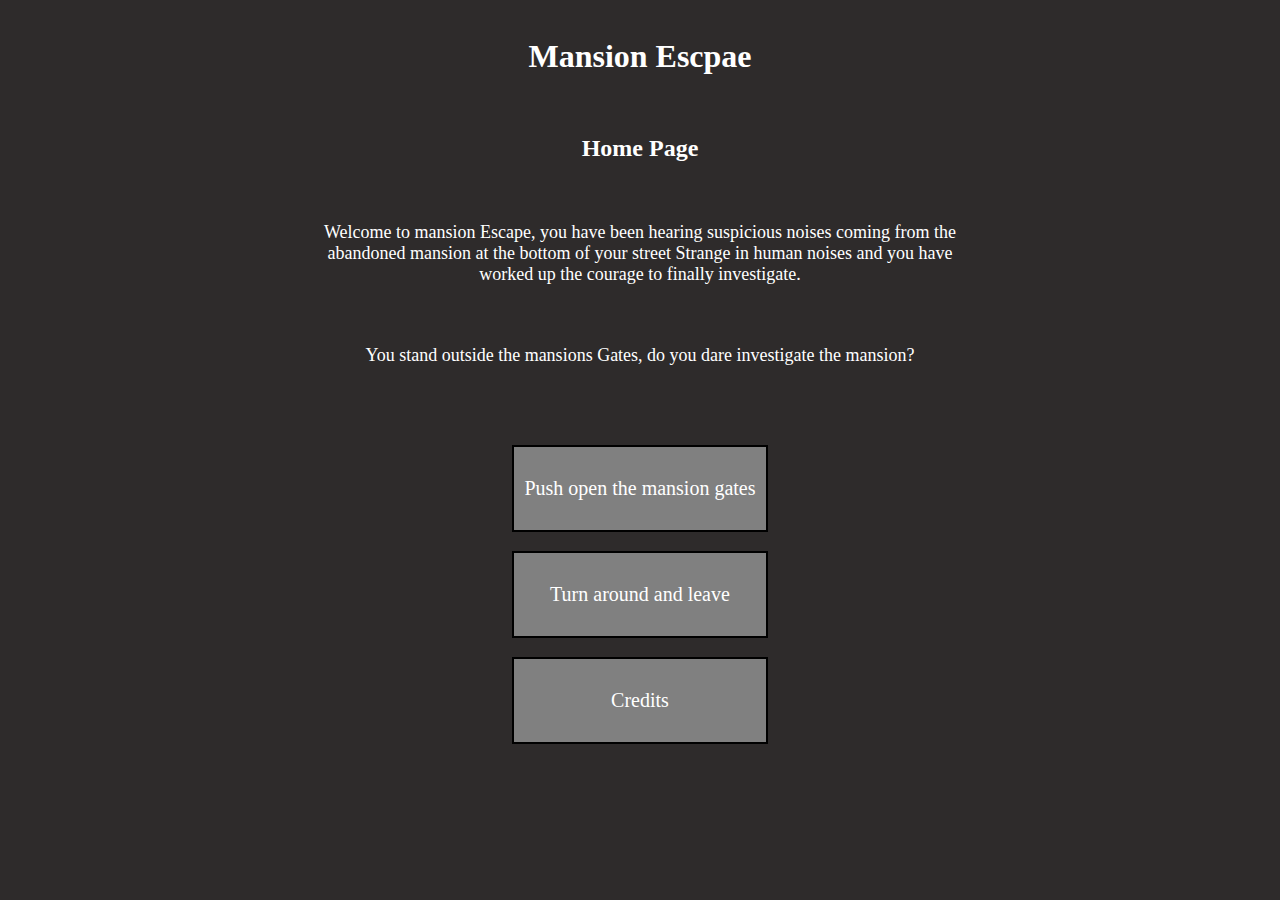
<file: index.html>
<!DOCTYPE html>
<html>
	<head>
		<link rel="stylesheet" href="main pages.css" type="text/css"/>
		<title>Choose your own adventure</title>
	</head>
	<body>
		<h1>Mansion Escpae</h1>
		<h2>Home Page</h2>
		
		<p>Welcome to mansion Escape, you have been hearing suspicious noises coming from the abandoned mansion at the bottom of your street
			Strange in human noises and you have worked up the courage to finally investigate.</p>
		<p>You stand outside the mansions Gates, do you dare investigate the mansion?</p>
		<ul>
			<li><a href="front door.html">Push open the mansion gates</a></li>
			<li><a href="gameover 1.html">Turn around and leave</a></li>
			<li><a href="about me.html">Credits</a></li>
		</ul>
		
	</body>
</html>
</file>
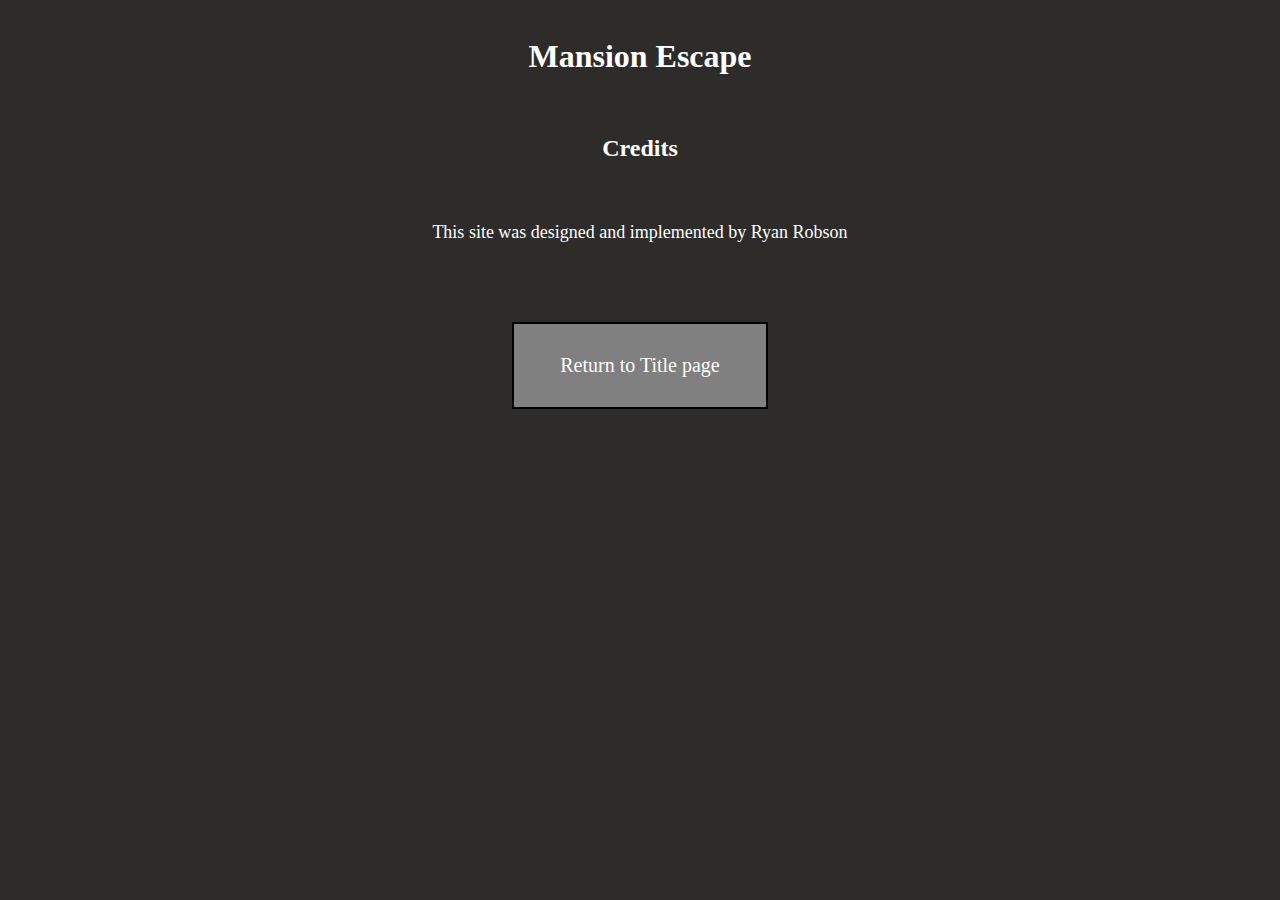
<file: about me.html>
<!DOCTYPE html>
<html>
	<head>
		<link rel="stylesheet" href="main pages.css" type="text/css"/>
		<title>Choose your own adventure</title>
	</head>
	<body>
		<h1>Mansion Escape</h1>
		<h2>Credits</h2>
		
		<p>This site was designed and implemented by Ryan Robson</p>
		
		<ul>
			<li><a href="index.html">Return to Title page</a></li>
		</ul>
	</body>
</html>
</file>
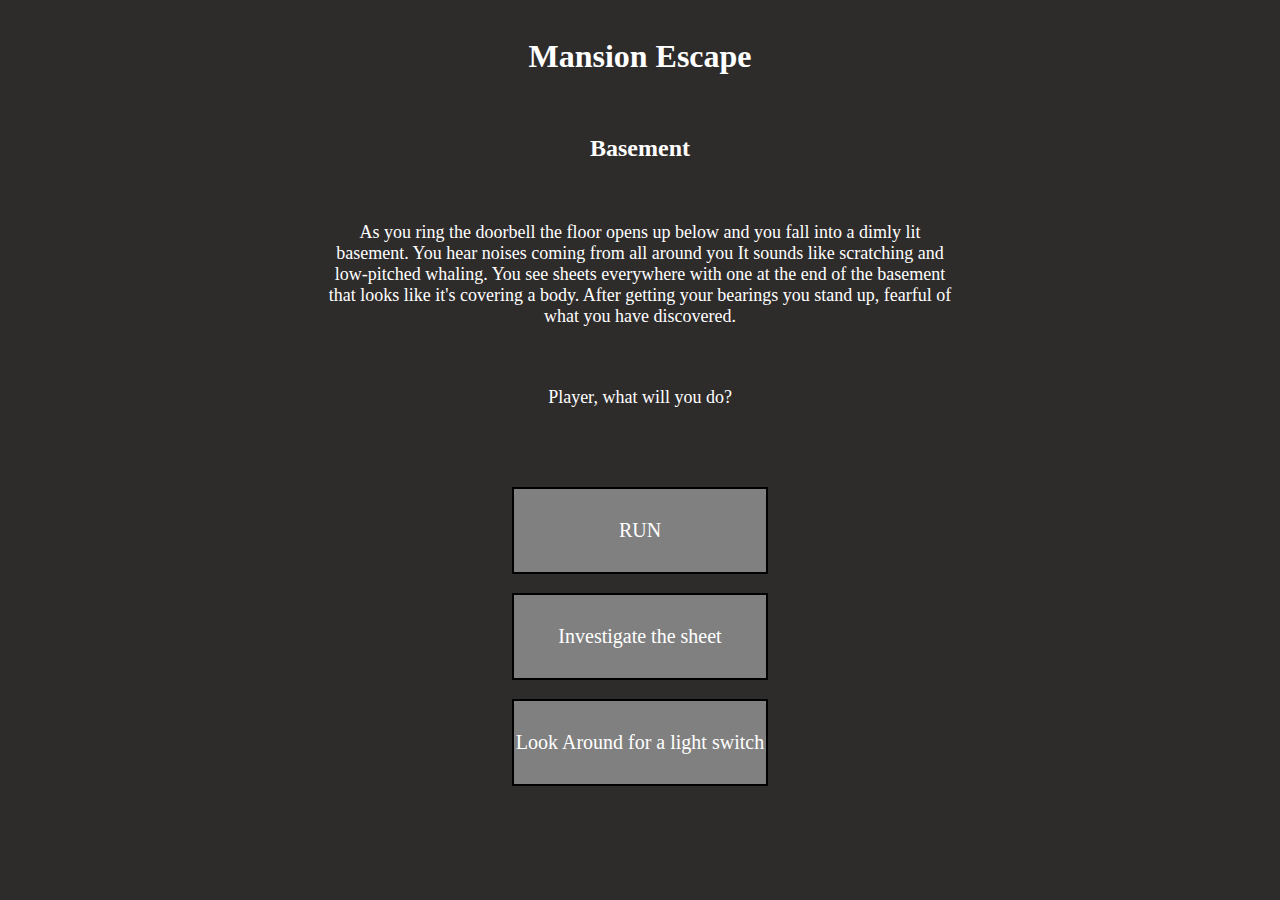
<file: basement.html>
<!DOCTYPE html>
<html>
	<head>
		<script src="js script.js"></script>
		<link rel="stylesheet" href="main pages.css" type="text/css"/>
		<title>Choose your own adventure</title>
	</head>
	<body>
		<h1>Mansion Escape</h1>
		<h2>Basement</h2>
		
		<p>As you ring the doorbell the floor opens up below and you fall into a dimly lit basement. You hear noises coming from all around you
			It sounds like scratching and low-pitched whaling. You see sheets everywhere with one at the end of the basement that looks like it's 
			covering a body. After getting your bearings you stand up, fearful of what you have discovered.</p>
		<p>Player, what will you do?</p>
		<div id="SearchOutput"></div>
		
		<ul>
			<li><a href="gameover 3.html">RUN</a></li>
			<li><a href="battle.html">Investigate the sheet</a></li>
			<li><a href="#" onClick="SearchMessage();">Look Around for a light switch</a></li>
		</ul>
		
	</body>
</html>
</file>
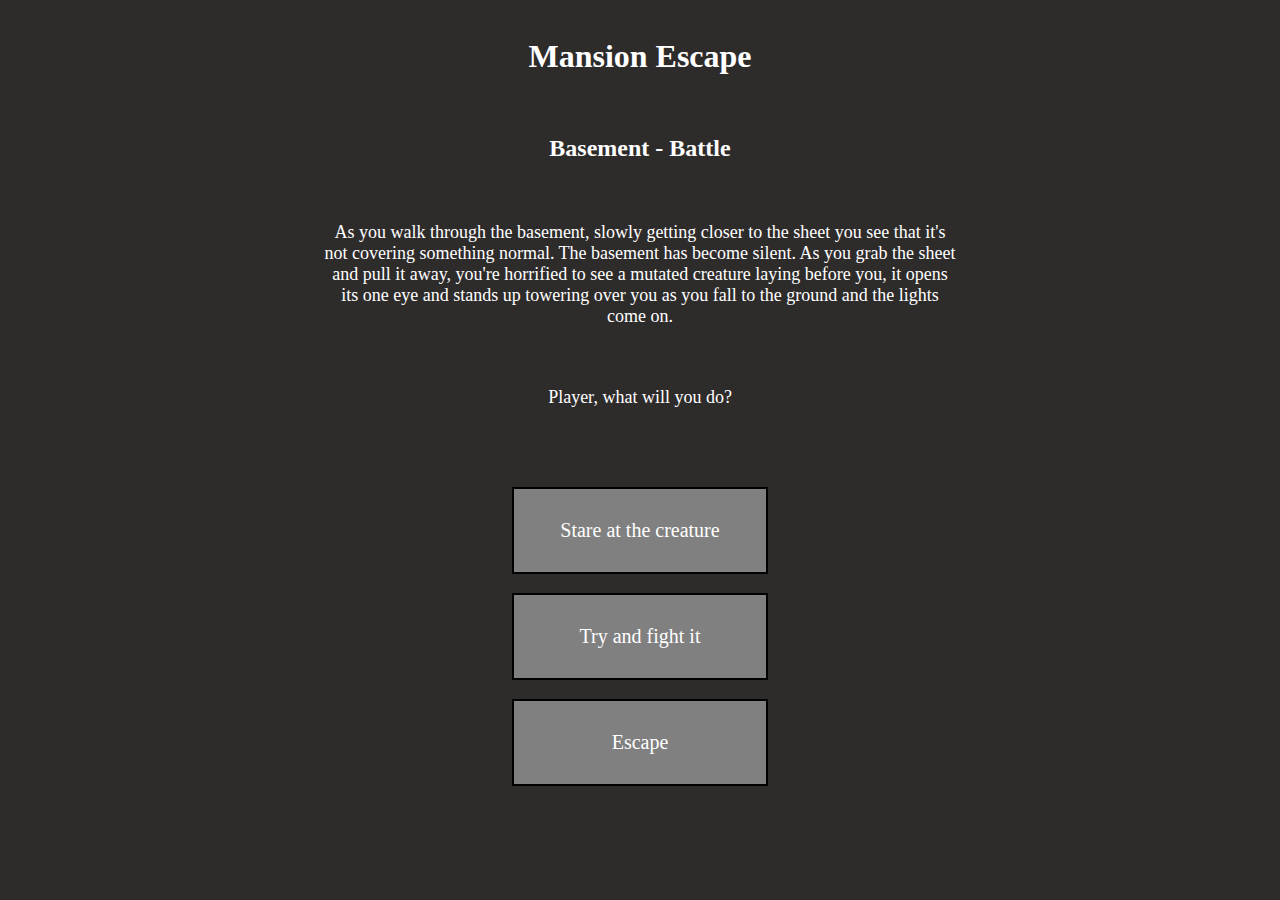
<file: battle.html>
<!DOCTYPE html>
<html>
	<head>
		<script src="js script.js"></script>
		<link rel="stylesheet" href="main pages.css" type="text/css"/>
		<title>Choose your own adventure</title>
	</head>
	<body>
		<h1>Mansion Escape</h1>
		<h2>Basement - Battle</h2>
		
		<p>As you walk through the basement, slowly getting closer to the sheet you see that it's not covering something normal. The basement
			has become silent. As you grab the sheet and pull it away, you're horrified to see a mutated creature laying before you, it opens its
			one eye and stands up towering over you as you fall to the ground and the lights come on.</p>
		<p>Player, what will you do?</p>
		<div id="StareOutput"></div>
		
		<ul>
			<li><a href="#" onClick="StareMessage();">Stare at the creature</a></li>
			<li><a href="gameover 4.html">Try and fight it</a></li>
			<li><a href="victory.html">Escape</a></li>
		</ul>
		
	</body>
</html>
</file>
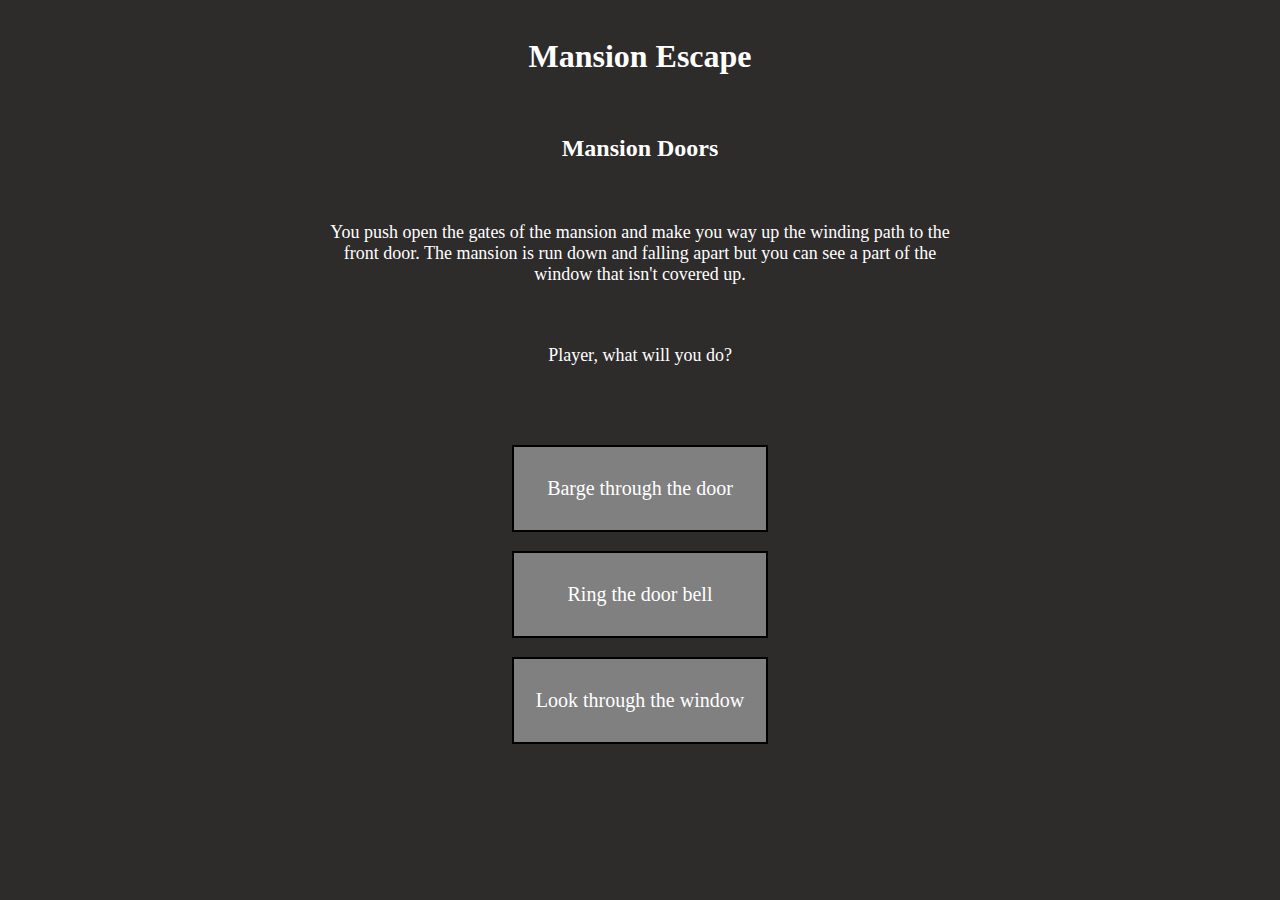
<file: front door.html>
<!DOCTYPE html>
<html>
	<head>
		<script src="js script.js"></script>
		<link rel="stylesheet" href="main pages.css" type="text/css"/>
		<title>Choose your own adventure</title>
	</head>
	<body>
		<h1>Mansion Escape</h1>
		<h2>Mansion Doors</h2>
		
		<p>You push open the gates of the mansion and make you way up the winding path to the front door. The mansion is run down and falling apart
			but you can see a part of the window that isn't covered up.</p>
		<p>Player, what will you do?</p>
		<div id="WinOutput"></div>
		
		<ul>
			<li><a href="main hall.html">Barge through the door</a></li>
			<li><a href="basement.html">Ring the door bell</a></li>
			<li><a href="#" onClick="WindowMessage();">Look through the window</a></li>
		</ul>
		
	</body>
</html>
</file>
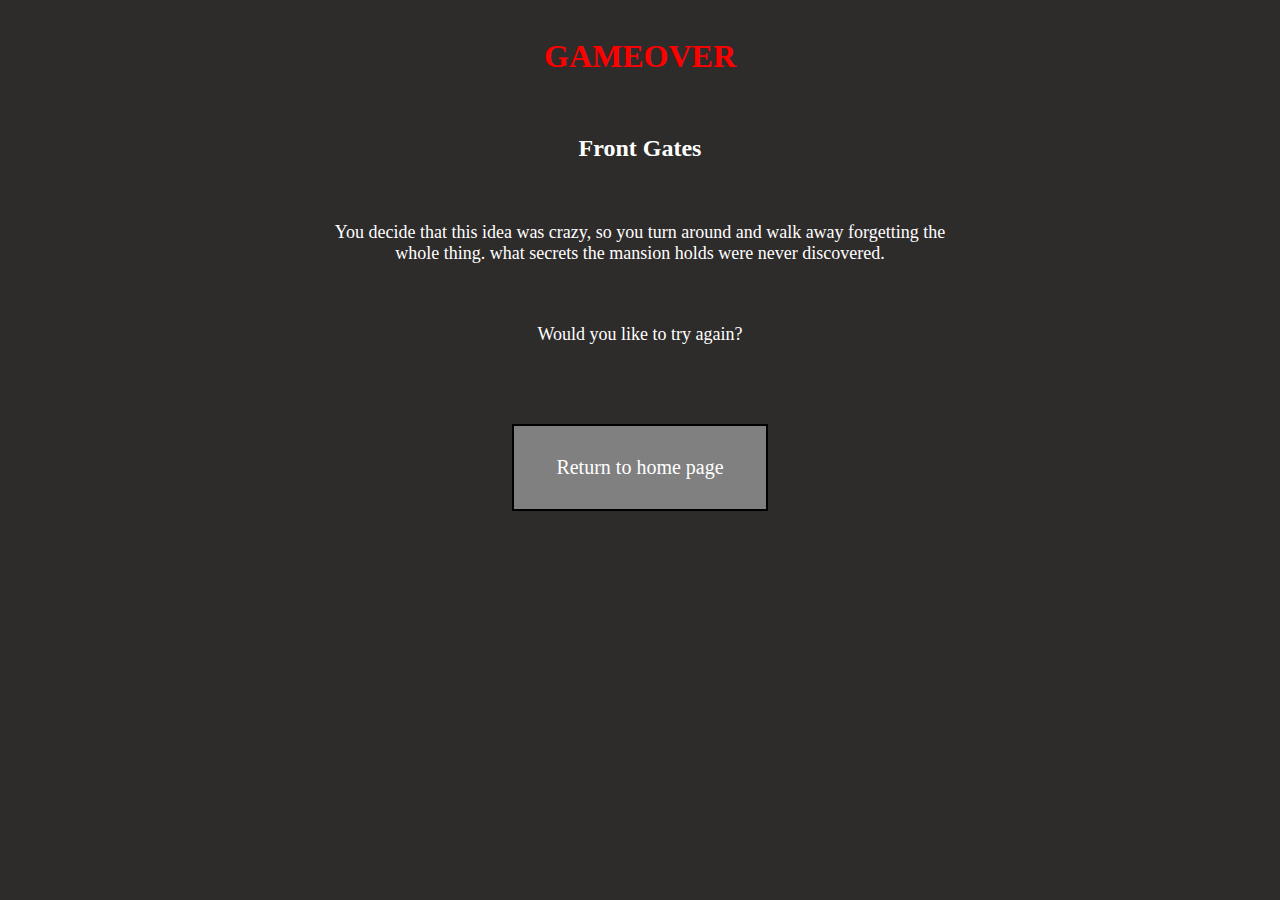
<file: gameover 1.html>
<!DOCTYPE html>
<html>
	<head>
		<link rel="stylesheet" href="gameover.css" type="text/css"/>
		<title>Choose your own adventure</title>
	</head>
	<body>
		<h1>GAMEOVER</h1>
		<h2>Front Gates</h2>
		
		<p>You decide that this idea was crazy, so you turn around and walk away forgetting the whole thing. what secrets the mansion holds were never discovered.</p>
		<p>Would you like to try again?</p>
		<ul>
			<li><a href="index.html">Return to home page</a></li>
		</ul>
		
	</body>
</html>
</file>
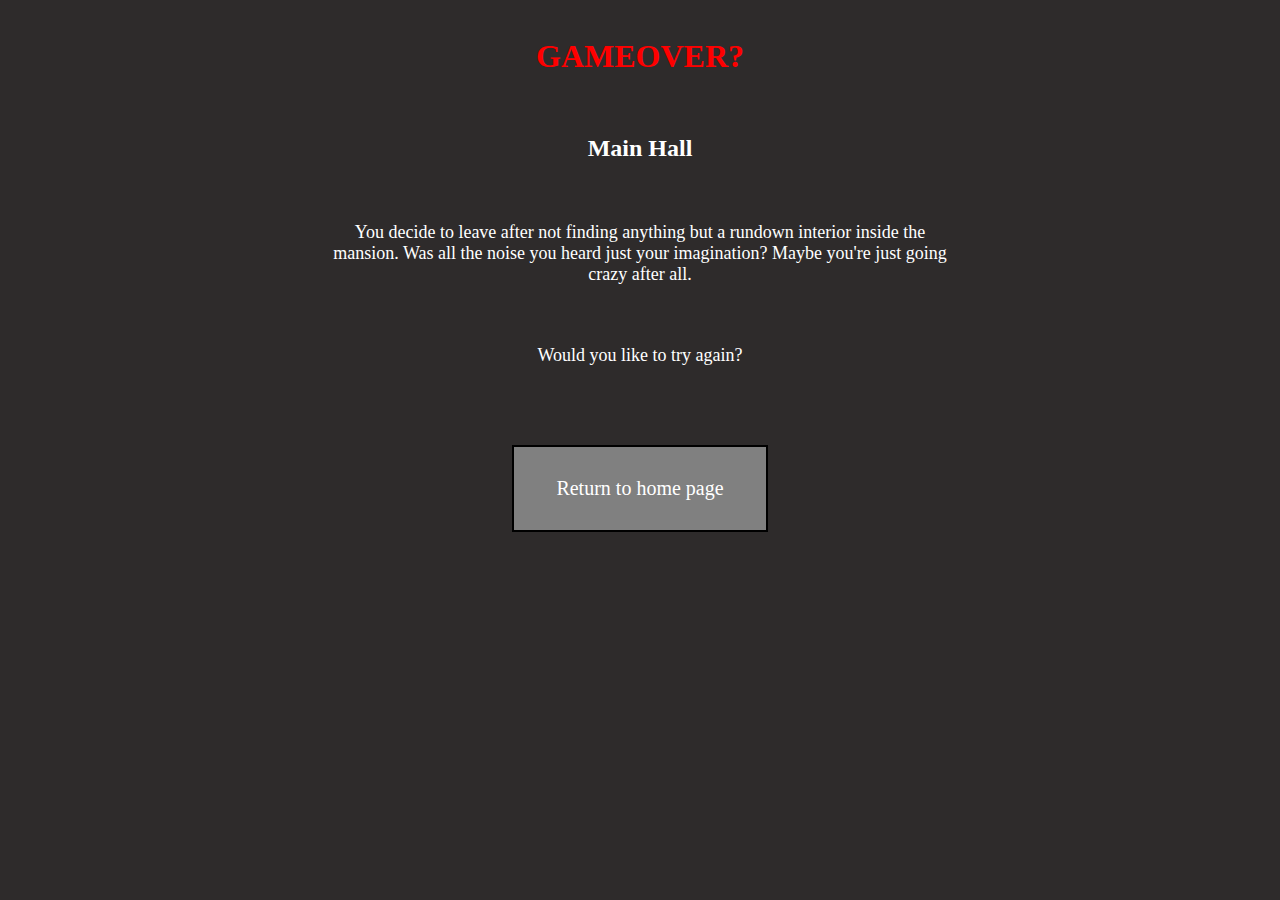
<file: gameover 2.html>
<!DOCTYPE html>
<html>
	<head>
		<link rel="stylesheet" href="gameover.css" type="text/css"/>
		<title>Choose your own adventure</title>
	</head>
	<body>
		<h1>GAMEOVER?</h1>
		<h2>Main Hall</h2>
		
		<p>You decide to leave after not finding anything but a rundown interior inside the mansion. Was all the noise you heard just your imagination?
			Maybe you're just going crazy after all.</p>
		<p>Would you like to try again?</p>
		<ul>
			<li><a href="index.html">Return to home page</a></li>
		</ul>
		
	</body>
</html>
</file>
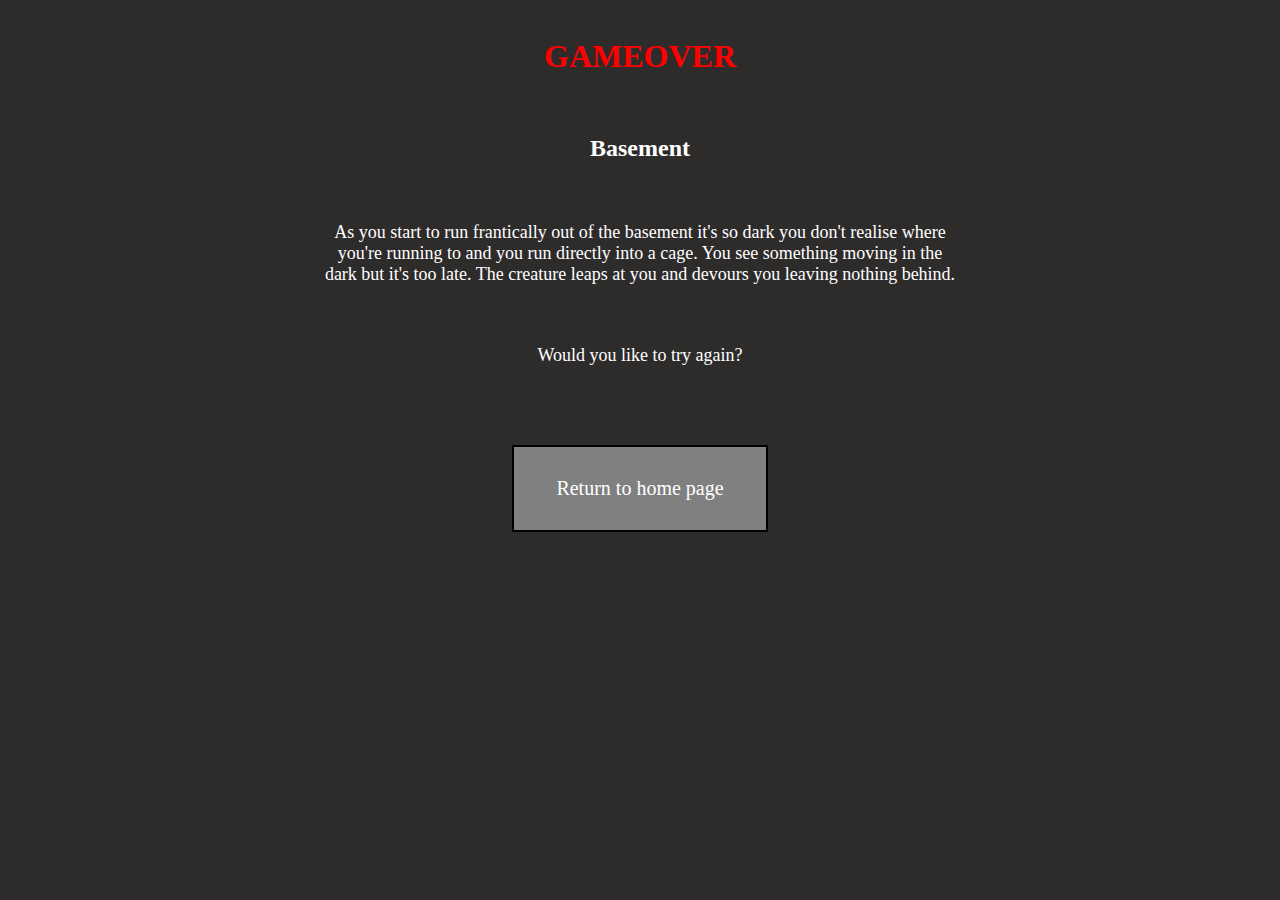
<file: gameover 3.html>
<!DOCTYPE html>
<html>
	<head>
		<link rel="stylesheet" href="gameover.css" type="text/css"/>
		<title>Choose your own adventure</title>
	</head>
	<body>
		<h1>GAMEOVER</h1>
		<h2>Basement</h2>
		
		<p>As you start to run frantically out of the basement it's so dark you don't realise where you're running to and you run directly into a cage. 
			You see something moving in the dark but it's too late. The creature leaps at you and devours you leaving nothing behind.</p>
		<p>Would you like to try again?</p>
		<ul>
			<li><a href="index.html">Return to home page</a></li>
		</ul>
		
	</body>
</html>
</file>
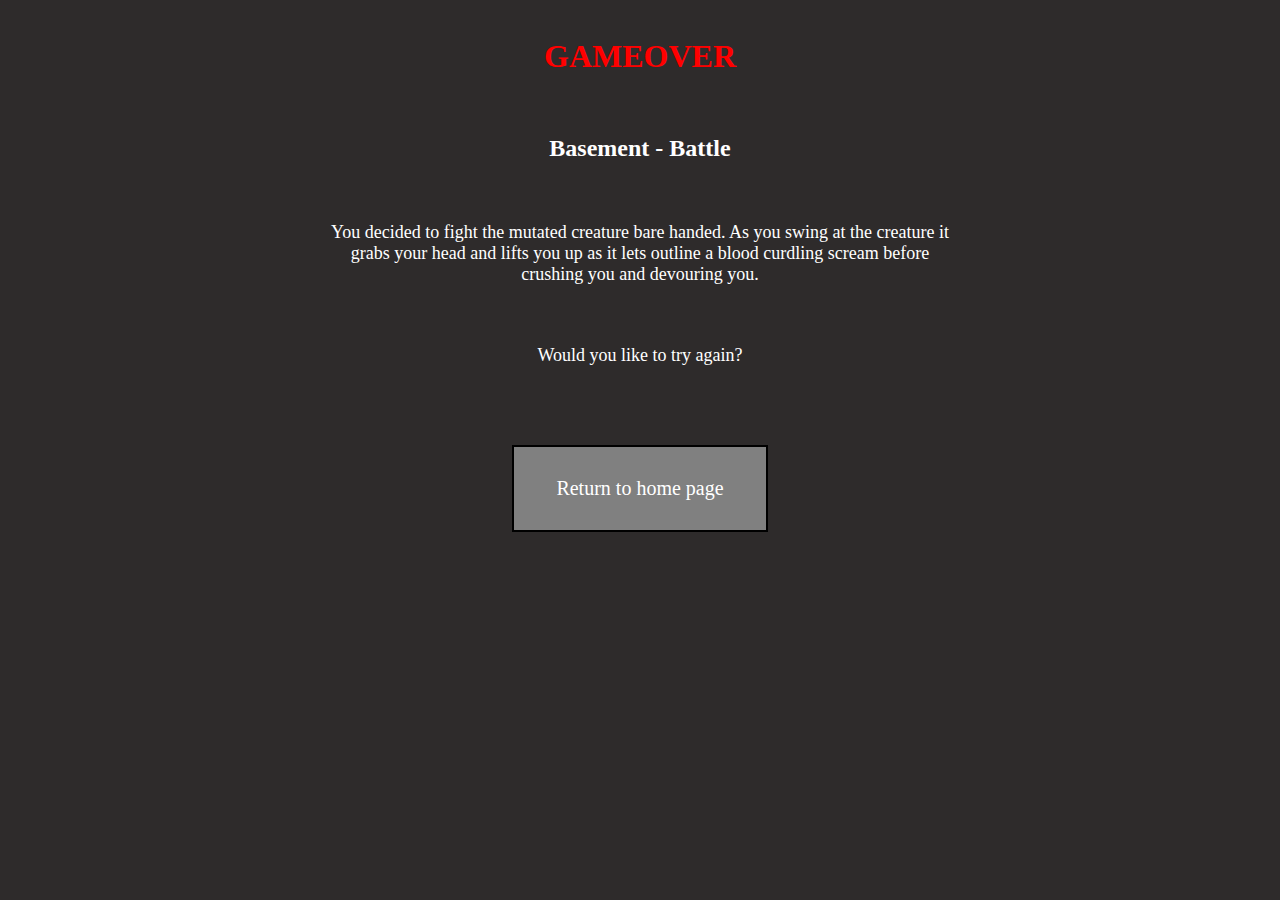
<file: gameover 4.html>
<!DOCTYPE html>
<html>
	<head>
		<link rel="stylesheet" href="gameover.css" type="text/css"/>
		<title>Choose your own adventure</title>
	</head>
	<body>
		<h1>GAMEOVER</h1>
		<h2>Basement - Battle</h2>
		
		<p>You decided to fight the mutated creature bare handed. As you swing at the creature it grabs your head and lifts you up as it lets outline
			a blood curdling scream before crushing you and devouring you.</p>
		<p>Would you like to try again?</p>
		<ul>
			<li><a href="index.html">Return to home page</a></li>
		</ul>
		
	</body>
</html>
</file>
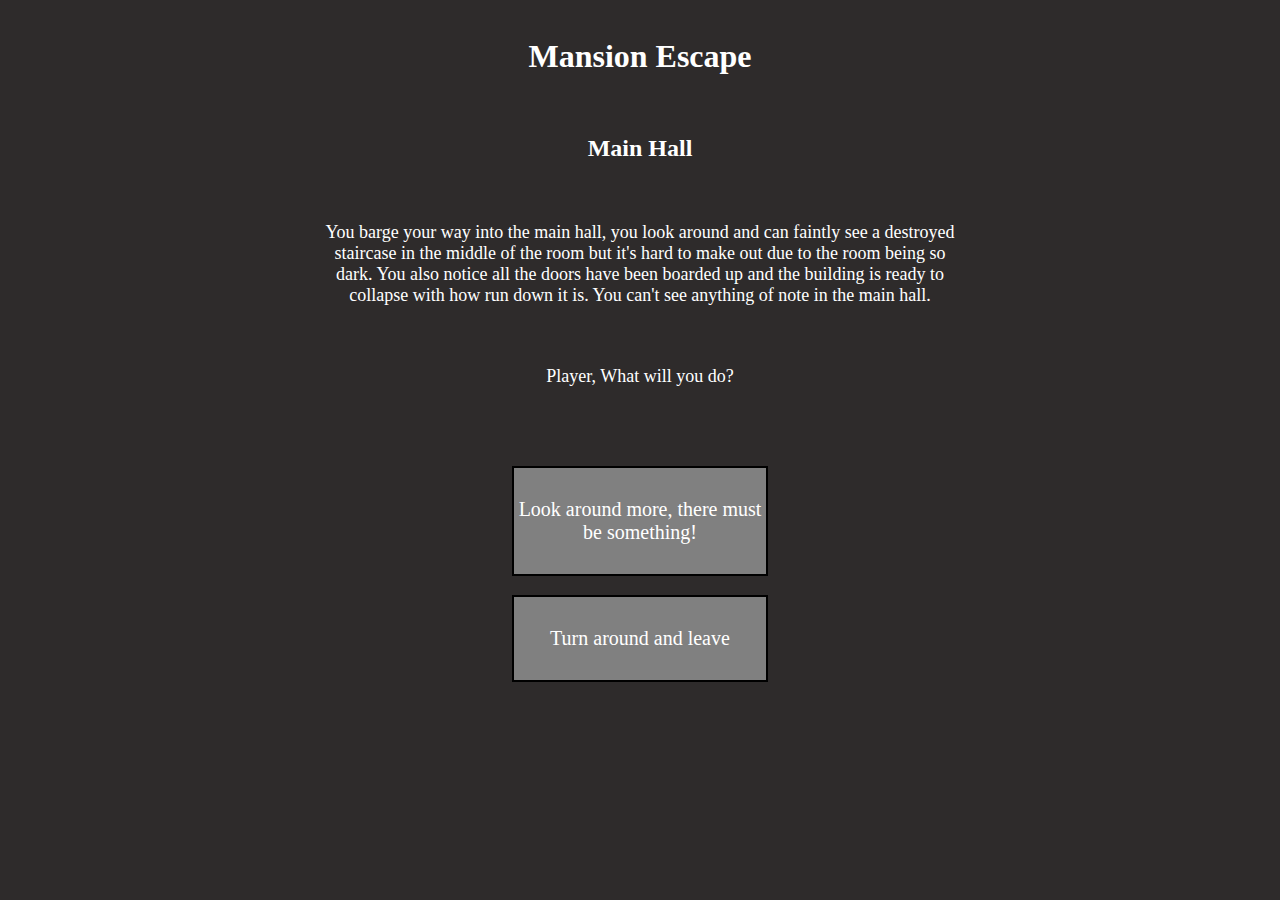
<file: main hall.html>
<!DOCTYPE html>
<html>
	<head>
		<script src="js script.js"></script>
		<link rel="stylesheet" href="main pages.css" type="text/css"/>
		<title>Choose your own adventure</title>
	</head>
	<body>
		<h1>Mansion Escape</h1>
		<h2>Main Hall</h2>
		
		<p>You barge your way into the main hall, you look around and can faintly see a destroyed staircase in the middle of the room but it's hard to make out
			due to the room being so dark. You also notice all the doors have been boarded up and the building is ready to collapse with how run down it is. You can't
			see anything of note in the main hall.</p>
		<p>Player, What will you do?</p>
		<div id="LookOutput"></div>
		
		<ul>
			<li><a href="#" onClick="LookMessage();">Look around more, there must be something!</a></li>
			<li><a href="gameover 2.html">Turn around and leave</a></li>
		</ul>
		
	</body>
</html>
</file>
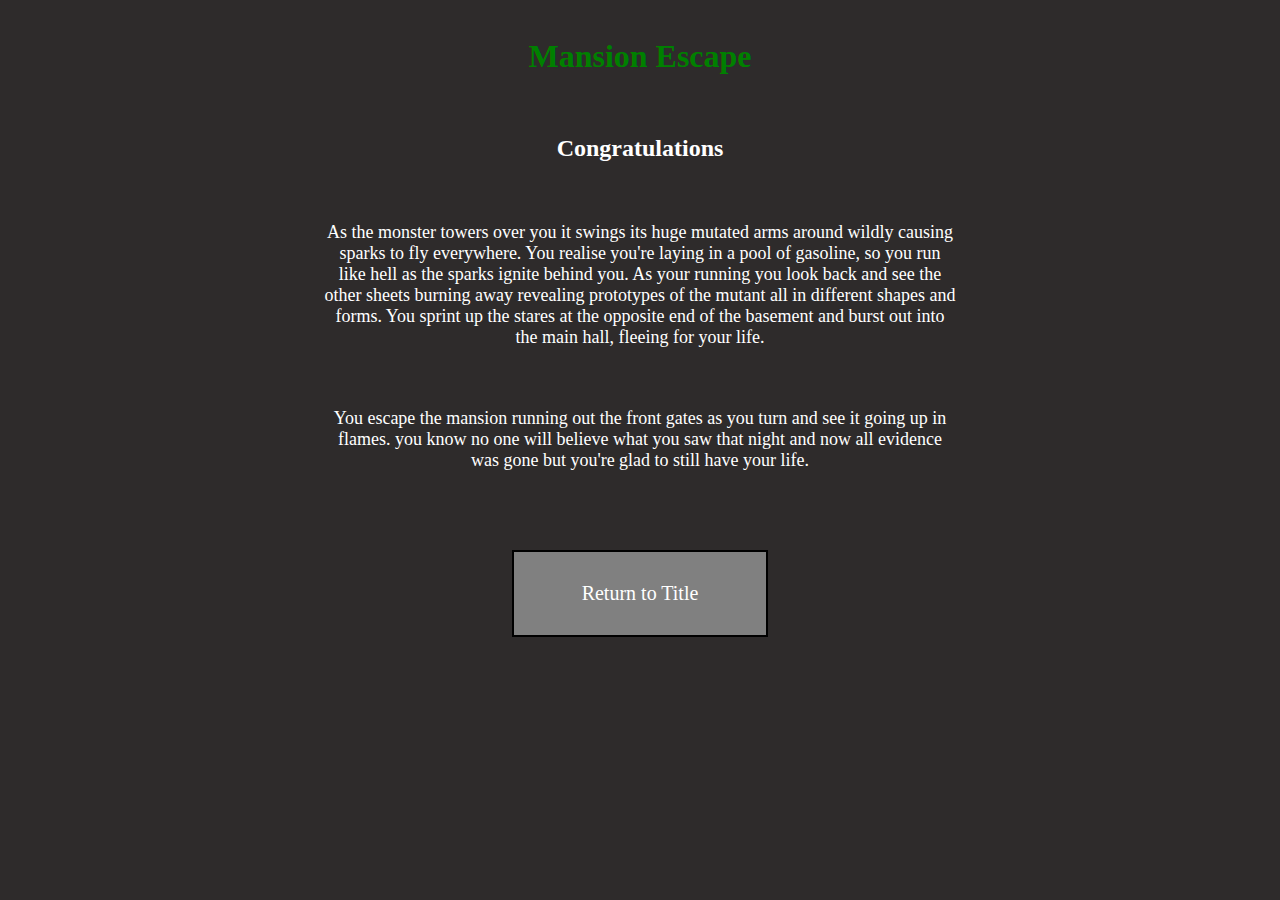
<file: Victory.html>
<!DOCTYPE html>
<html>
	<head>
		<link rel="stylesheet" href="victory.css" type="text/css"/>
		<title>Choose your own adventure</title>
	</head>
	<body>
		<h1>Mansion Escape</h1>
		<h2>Congratulations</h2>
		
		<p>As the monster towers over you it swings its huge mutated arms around wildly causing sparks to fly everywhere.
			You realise you're laying in a pool of gasoline, so you run like hell as the sparks ignite behind you. As your running 
			you look back and see the other sheets burning away revealing prototypes of the mutant all in different shapes and forms.
			You sprint up the stares at the opposite end of the basement and burst out into the main hall, fleeing for your life.</p>
		<p>You escape the mansion running out the front gates as you turn and see it going up in flames. you know no one will
			believe what you saw that night and now all evidence was gone but you're glad to still have your life.</p>
		<ul>
			<li><a href="index.html">Return to Title</a></li>
		</ul>
		
	</body>
</html>
</file>
<file: main pages.css>
html {
	background-color: #2e2b2b;
	color: white;
}

h1 {
	margin: auto;
	width: 50%;
	padding: 30px 0;
	text-align: center;
}

h2 {
	margin: auto;
	width: 50%;
	padding: 30px 0;
	text-align: center;
}

p {
	margin: auto;
	width: 50%;
	padding: 30px 0;
	text-align: center;
	font-size: 18px;
}

ul {
	margin: auto;
	width: 50%;
	padding: 30px 0;
	text-align: center;
	list-style-type: none;
}

li {
	
	margin: auto; 
	margin-top: 3%;
	width: 40%;
	background-color: Grey; 
	border: 2px solid black; 
	padding: 30px 0; 
	cursor: pointer; 
	display: block;
	font-size: 20px;
}

a {
  color: White;
  text-decoration: none;
}
</file>
<file: gameover.css>
html {
	background-color: #2e2b2b;
	color: white;
}

h1 {
	margin: auto;
	width: 50%;
	padding: 30px 0;
	text-align: center;
	color: red;
}

h2 {
	margin: auto;
	width: 50%;
	padding: 30px 0;
	text-align: center;
}

p {
	margin: auto;
	width: 50%;
	padding: 30px 0;
	text-align: center;
	font-size: 18px;
}

ul {
	margin: auto;
	width: 50%;
	padding: 30px 0;
	text-align: center;
	list-style-type: none;
}

li {
	
	margin: auto; 
	margin-top: 3%;
	width: 40%;
	background-color: Grey; 
	border: 2px solid black; 
	padding: 30px 0; 
	cursor: pointer; 
	display: block;
	font-size: 20px;
}

a {
  color: White;
  text-decoration: none;
}
</file>
<file: victory.css>
html {
	background-color: #2e2b2b;
	color: white;
}

h1 {
	margin: auto;
	width: 50%;
	padding: 30px 0;
	text-align: center;
	color: green;
}

h2 {
	margin: auto;
	width: 50%;
	padding: 30px 0;
	text-align: center;
}

p {
	margin: auto;
	width: 50%;
	padding: 30px 0;
	text-align: center;
	font-size: 18px;
}

ul {
	margin: auto;
	width: 50%;
	padding: 30px 0;
	text-align: center;
	list-style-type: none;
}

li {
	
	margin: auto; 
	margin-top: 3%;
	width: 40%;
	background-color: Grey; 
	border: 2px solid black; 
	padding: 30px 0; 
	cursor: pointer; 
	display: block;
	font-size: 20px;
}

a {
  color: White;
  text-decoration: none;
}
</file>
